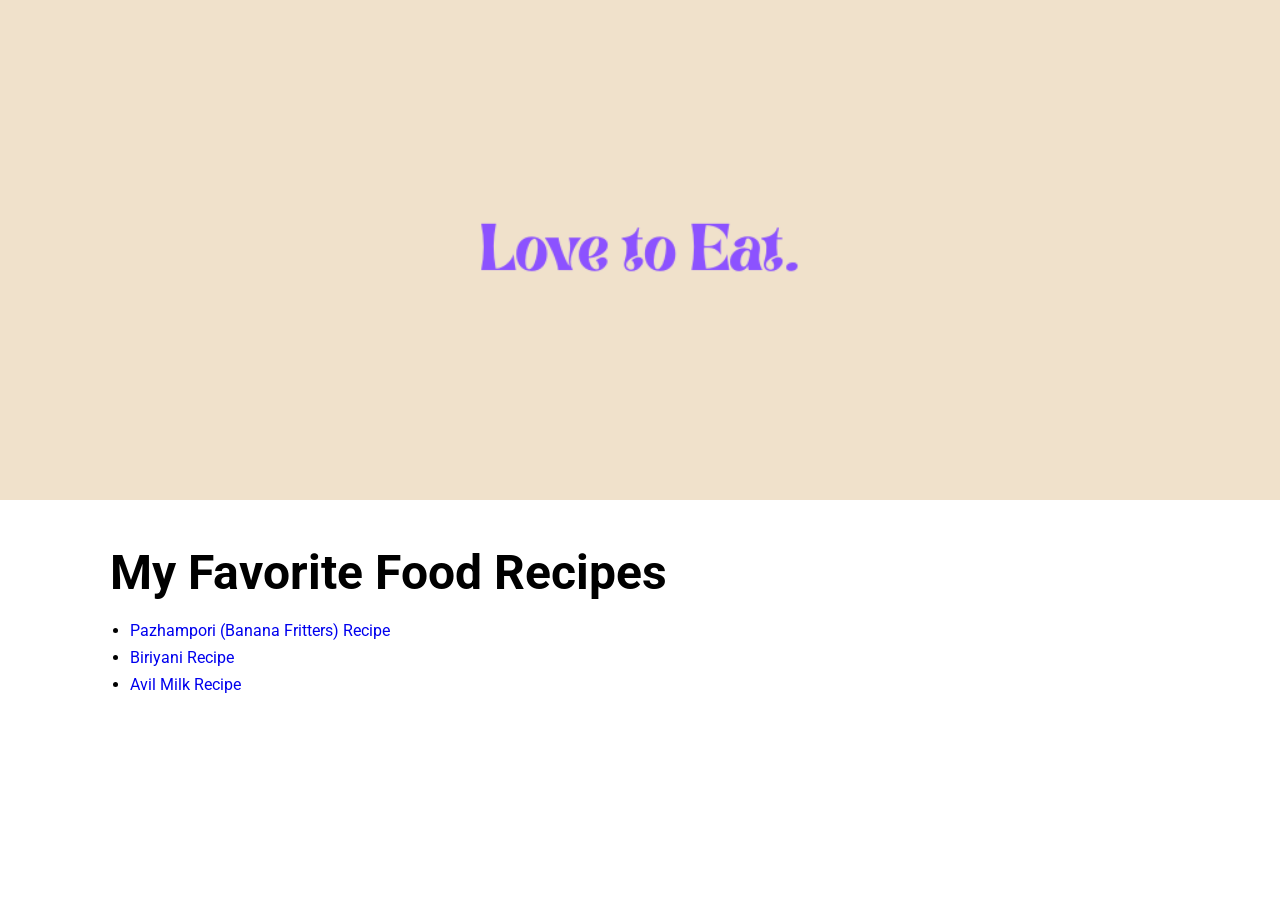
<file: index.html>
<!doctype html>
<html lang="en">
  <head>
    <meta charset="UTF-8" />
    <meta name="viewport" content="width=device-width, initial-scale=1.0" />
    <title>My Favorite Food Recipes</title>
    <link rel="stylesheet" href="style.css" />
    <link rel="preconnect" href="https://fonts.googleapis.com" />
    <link rel="preconnect" href="https://fonts.gstatic.com" crossorigin />
    <link
      href="https://fonts.googleapis.com/css2?family=Roboto:ital,wght@0,100..900;1,100..900&display=swap"
      rel="stylesheet"
    />
  </head>
  <body>
    <div class="container">
      <img src="./images/Love-to-Eat.png" alt="Love to Eat" />
      <div class="text-container">
        <h1>My Favorite Food Recipes</h1>

        <ul>
          <li>
            <a href="./recipes/pazhampori.html"
              >Pazhampori (Banana Fritters) Recipe</a
            >
          </li>
          <li><a href="./recipes/biriyani.html">Biriyani Recipe</a></li>
          <li><a href="./recipes/avil-milk.html">Avil Milk Recipe</a></li>
        </ul>
      </div>
    </div>
  </body>
</html>
</file>
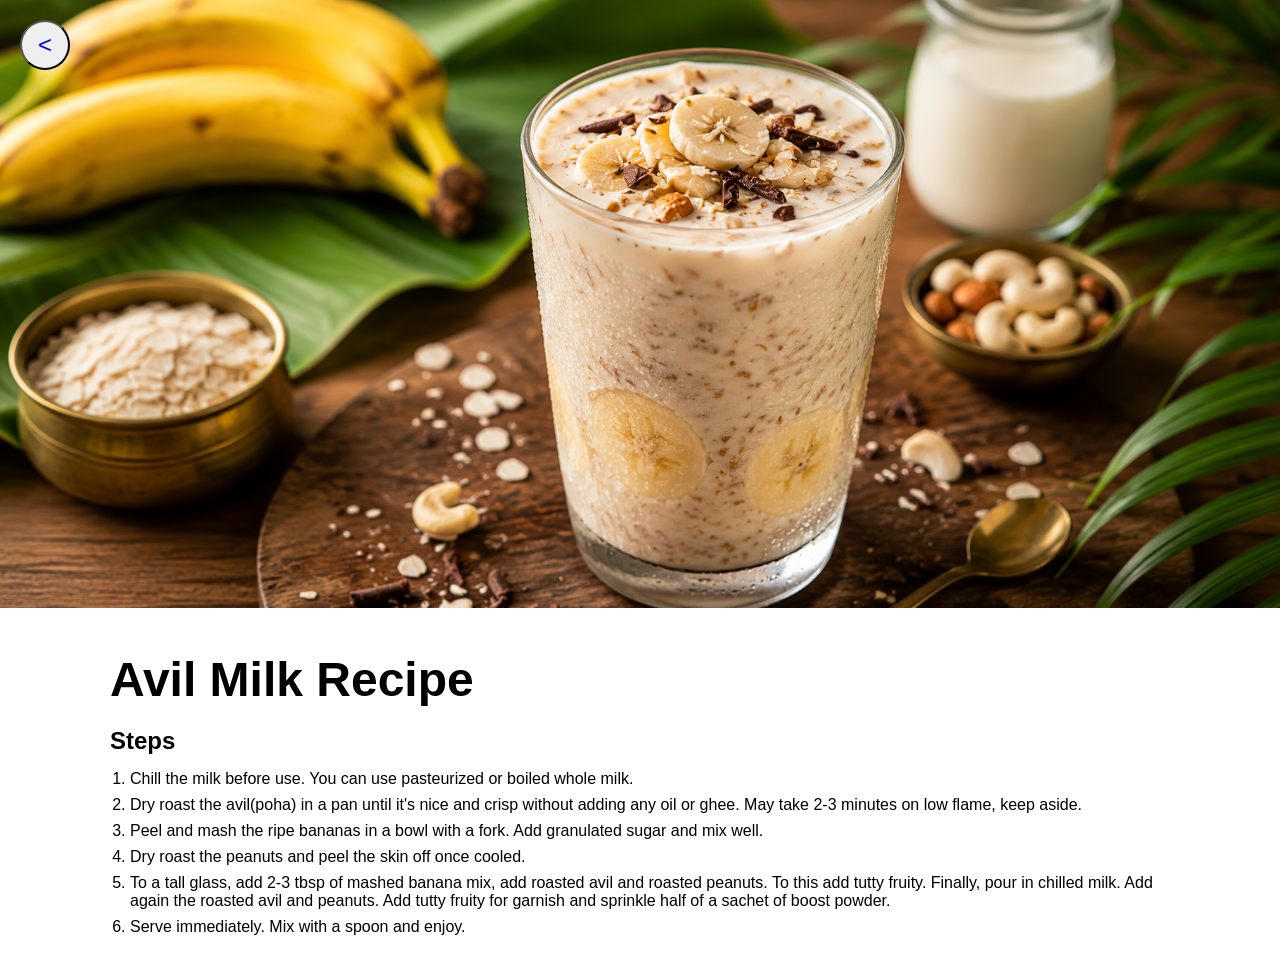
<file: recipes/avil-milk.html>
<!doctype html>
<html lang="en">
  <head>
    <meta charset="UTF-8" />
    <meta name="viewport" content="width=device-width, initial-scale=1.0" />
    <title>Avil Milk Recipe</title>
    <link rel="stylesheet" href="../style.css" />
  </head>
  <body>
    <div class="container">
      <button class="home-btn">
        <a href="../index.html">&lt;</a>
      </button>

      <img src="../images/recipe-3.png" alt="Image of Avil Milk" />
      <div class="text-container">
        <h1>Avil Milk Recipe</h1>
        <h2>Steps</h2>
        <ol>
          <li>
            Chill the milk before use. You can use pasteurized or boiled whole
            milk.
          </li>
          <li>
            Dry roast the avil(poha) in a pan until it's nice and crisp without
            adding any oil or ghee. May take 2-3 minutes on low flame, keep
            aside.
          </li>
          <li>
            Peel and mash the ripe bananas in a bowl with a fork. Add granulated
            sugar and mix well.
          </li>
          <li>Dry roast the peanuts and peel the skin off once cooled.</li>
          <li>
            To a tall glass, add 2-3 tbsp of mashed banana mix, add roasted avil
            and roasted peanuts. To this add tutty fruity. Finally, pour in
            chilled milk. Add again the roasted avil and peanuts. Add tutty
            fruity for garnish and sprinkle half of a sachet of boost powder.
          </li>
          <li>Serve immediately. Mix with a spoon and enjoy.</li>
        </ol>
      </div>
    </div>
  </body>
</html>
</file>
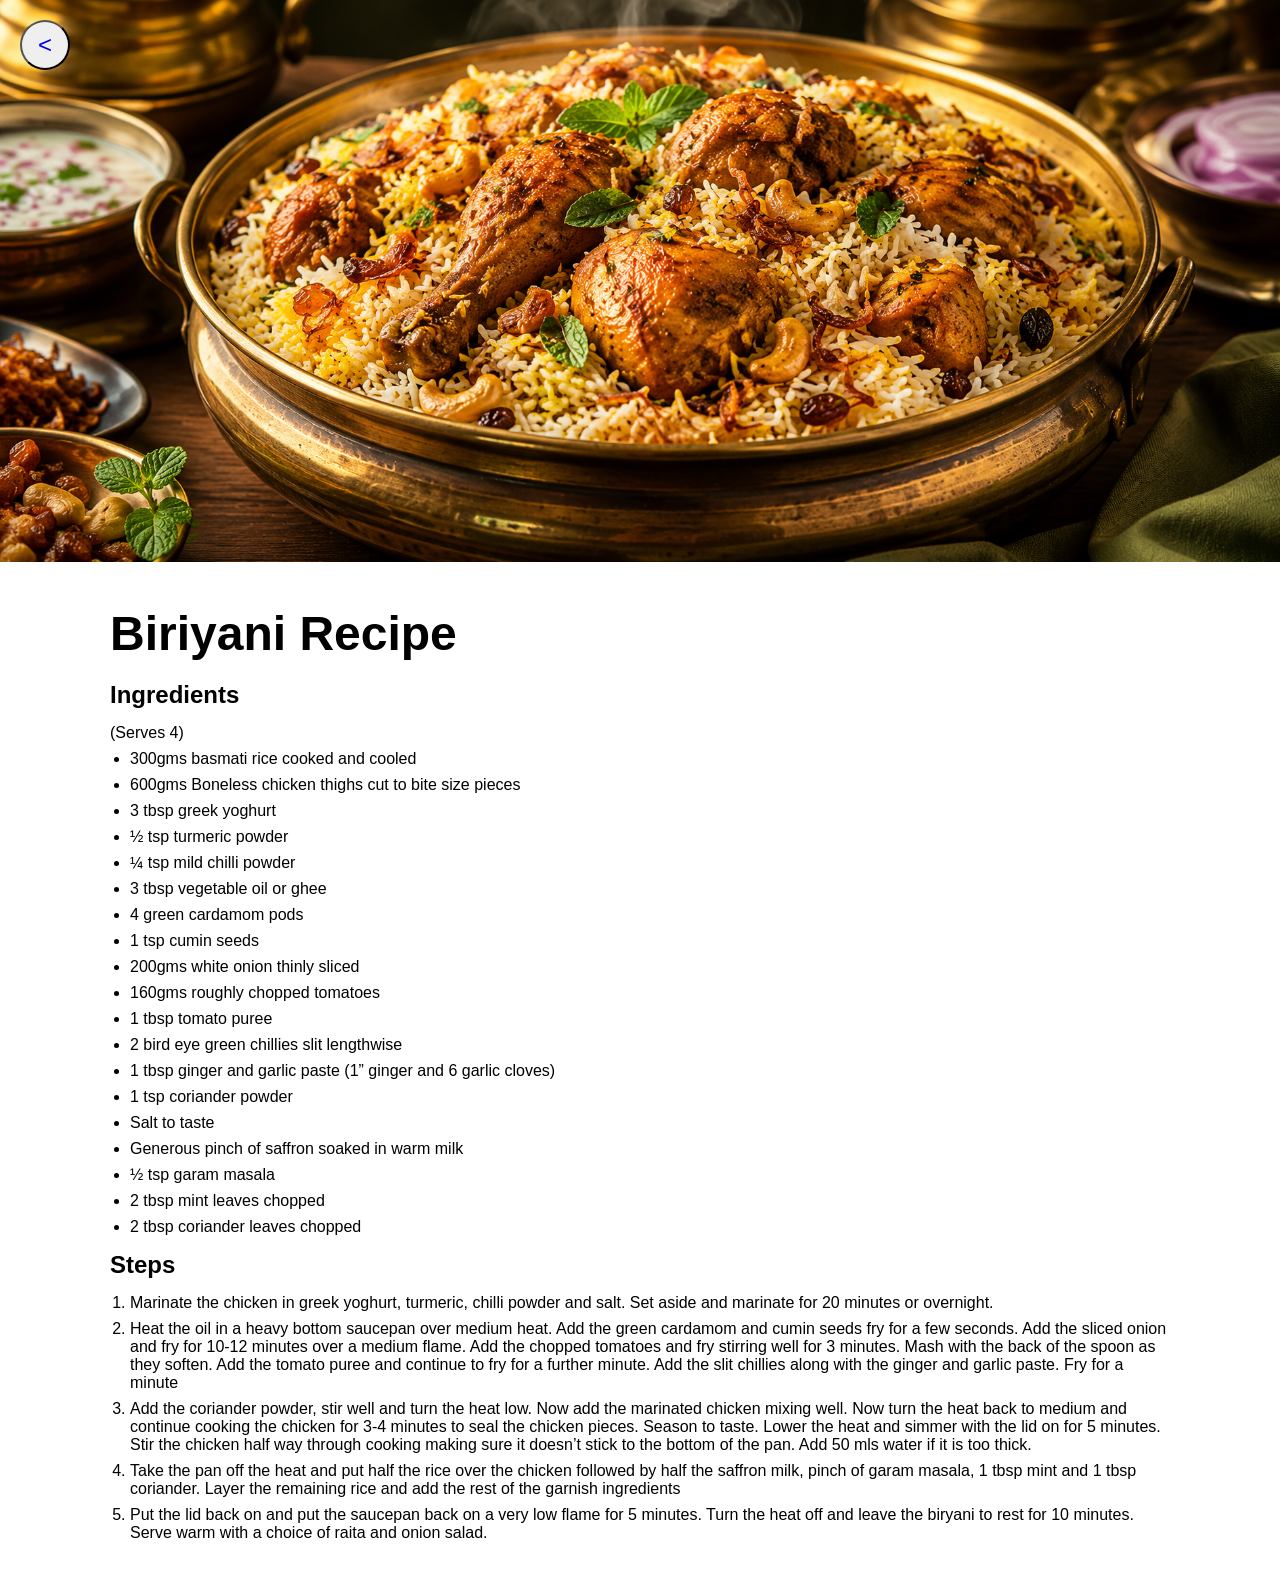
<file: recipes/biriyani.html>
<!doctype html>
<html lang="en">
  <head>
    <meta charset="UTF-8" />
    <meta name="viewport" content="width=device-width, initial-scale=1.0" />
    <title>Biriyani Recipe</title>
    <link rel="stylesheet" href="../style.css" />
  </head>
  <body>
    <div class="container">
      <button class="home-btn">
        <a href="../index.html">&lt;</a>
      </button>

      <img src="../images/recipe-2.png" alt="Image of Malabar Biriyani" />
      <div class="text-container">
        <h1>Biriyani Recipe</h1>
        <h2>Ingredients</h2>
        <p>(Serves 4)</p>
        <ul>
          <li>300gms basmati rice cooked and cooled</li>
          <li>600gms Boneless chicken thighs cut to bite size pieces</li>
          <li>3 tbsp greek yoghurt</li>
          <li>½ tsp turmeric powder</li>
          <li>¼ tsp mild chilli powder</li>
          <li>3 tbsp vegetable oil or ghee</li>
          <li>4 green cardamom pods</li>
          <li>1 tsp cumin seeds</li>
          <li>200gms white onion thinly sliced</li>
          <li>160gms roughly chopped tomatoes</li>

          <li>1 tbsp tomato puree</li>

          <li>2 bird eye green chillies slit lengthwise</li>

          <li>
            1 tbsp ginger and garlic paste (1” ginger and 6 garlic cloves)
          </li>

          <li>1 tsp coriander powder</li>

          <li>Salt to taste</li>
          <li>Generous pinch of saffron soaked in warm milk</li>

          <li>½ tsp garam masala</li>

          <li>2 tbsp mint leaves chopped</li>

          <li>2 tbsp coriander leaves chopped</li>
        </ul>

        <h2>Steps</h2>
        <ol>
          <li>
            Marinate the chicken in greek yoghurt, turmeric, chilli powder and
            salt. Set aside and marinate for 20 minutes or overnight.
          </li>
          <li>
            Heat the oil in a heavy bottom saucepan over medium heat. Add the
            green cardamom and cumin seeds fry for a few seconds. Add the sliced
            onion and fry for 10-12 minutes over a medium flame. Add the chopped
            tomatoes and fry stirring well for 3 minutes. Mash with the back of
            the spoon as they soften. Add the tomato puree and continue to fry
            for a further minute. Add the slit chillies along with the ginger
            and garlic paste. Fry for a minute
          </li>
          <li>
            Add the coriander powder, stir well and turn the heat low. Now add
            the marinated chicken mixing well. Now turn the heat back to medium
            and continue cooking the chicken for 3-4 minutes to seal the chicken
            pieces. Season to taste. Lower the heat and simmer with the lid on
            for 5 minutes. Stir the chicken half way through cooking making sure
            it doesn’t stick to the bottom of the pan. Add 50 mls water if it is
            too thick.
          </li>
          <li>
            Take the pan off the heat and put half the rice over the chicken
            followed by half the saffron milk, pinch of garam masala, 1 tbsp
            mint and 1 tbsp coriander. Layer the remaining rice and add the rest
            of the garnish ingredients
          </li>
          <li>
            Put the lid back on and put the saucepan back on a very low flame
            for 5 minutes. Turn the heat off and leave the biryani to rest for
            10 minutes. Serve warm with a choice of raita and onion salad.
          </li>
        </ol>
      </div>
    </div>
  </body>
</html>
</file>
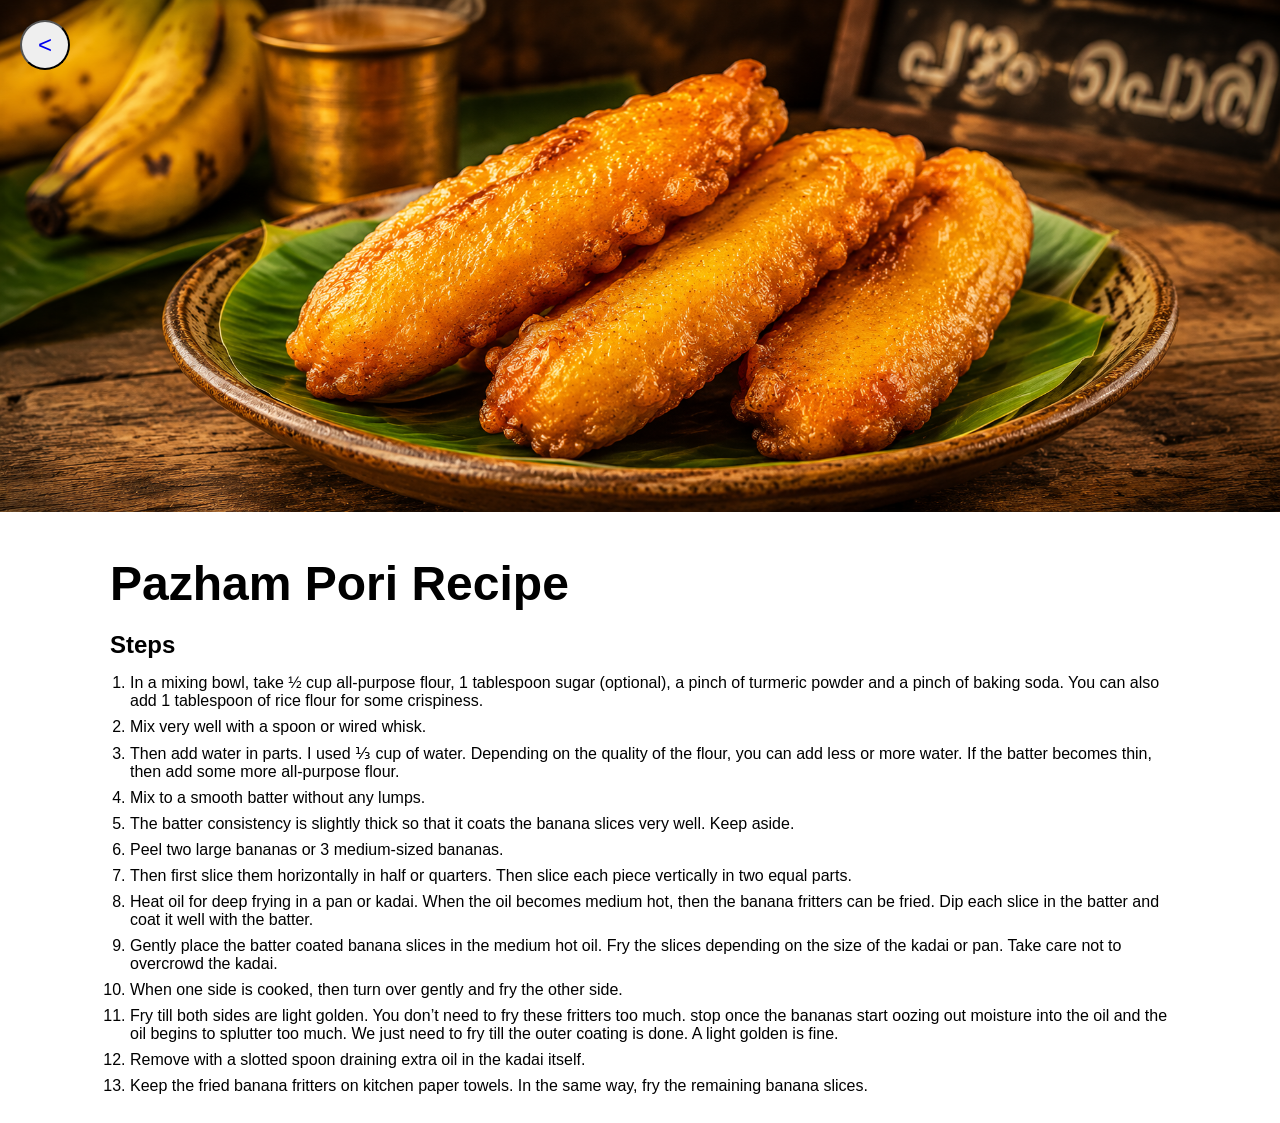
<file: recipes/pazhampori.html>
<!doctype html>
<html lang="en">
  <head>
    <meta charset="UTF-8" />
    <meta name="viewport" content="width=device-width, initial-scale=1.0" />
    <title>Pazham Pori Recipe</title>
    <link rel="stylesheet" href="../style.css" />
  </head>
  <body>
    <div class="container">
      <button class="home-btn">
        <a href="../index.html">&lt;</a>
      </button>

      <img src="../images/recipe-1.png" alt="Pazham Pori Image " />
      <div class="text-container">
        <h1>Pazham Pori Recipe</h1>
        <h2>Steps</h2>
        <ol>
          <li>
            In a mixing bowl, take ½ cup all-purpose flour, 1 tablespoon sugar
            (optional), a pinch of turmeric powder and a pinch of baking soda.
            You can also add 1 tablespoon of rice flour for some crispiness.
          </li>
          <li>Mix very well with a spoon or wired whisk.</li>
          <li>
            Then add water in parts. I used ⅓ cup of water. Depending on the
            quality of the flour, you can add less or more water. If the batter
            becomes thin, then add some more all-purpose flour.
          </li>
          <li>Mix to a smooth batter without any lumps.</li>
          <li>
            The batter consistency is slightly thick so that it coats the banana
            slices very well. Keep aside.
          </li>
          <li>Peel two large bananas or 3 medium-sized bananas.</li>
          <li>
            Then first slice them horizontally in half or quarters. Then slice
            each piece vertically in two equal parts.
          </li>
          <li>
            Heat oil for deep frying in a pan or kadai. When the oil becomes
            medium hot, then the banana fritters can be fried. Dip each slice in
            the batter and coat it well with the batter.
          </li>
          <li>
            Gently place the batter coated banana slices in the medium hot oil.
            Fry the slices depending on the size of the kadai or pan. Take care
            not to overcrowd the kadai.
          </li>
          <li>
            When one side is cooked, then turn over gently and fry the other
            side.
          </li>
          <li>
            Fry till both sides are light golden. You don’t need to fry these
            fritters too much. stop once the bananas start oozing out moisture
            into the oil and the oil begins to splutter too much. We just need
            to fry till the outer coating is done. A light golden is fine.
          </li>
          <li>
            Remove with a slotted spoon draining extra oil in the kadai itself.
          </li>
          <li>
            Keep the fried banana fritters on kitchen paper towels. In the same
            way, fry the remaining banana slices.
          </li>
        </ol>
      </div>
    </div>
  </body>
</html>
</file>
<file: style.css>
* {
  box-sizing: border-box;
  margin: 0;
  padding: 0;
}

.container {
  font-family: "Roboto", Helvetica, sans-serif;
}

a {
  text-decoration: none;
}

h1 {
  font-size: 48px;
  margin: 20px 0px;
}

.home-btn {
  border-radius: 50%;
  font-size: 24px;
  width: 50px;
  height: 50px;
  position: absolute;
  margin-left: 20px;
  margin-top: 20px;
}

img {
  width: 100%;
  height: auto;
}

.text-container {
  max-width: 1100px;
  margin: auto;
  padding: 20px;
}

ul,
ol {
  padding-left: 20px;
}

li {
  margin: 8px 0px;
}

h2 {
  margin: 15px 0px;
}
</file>
